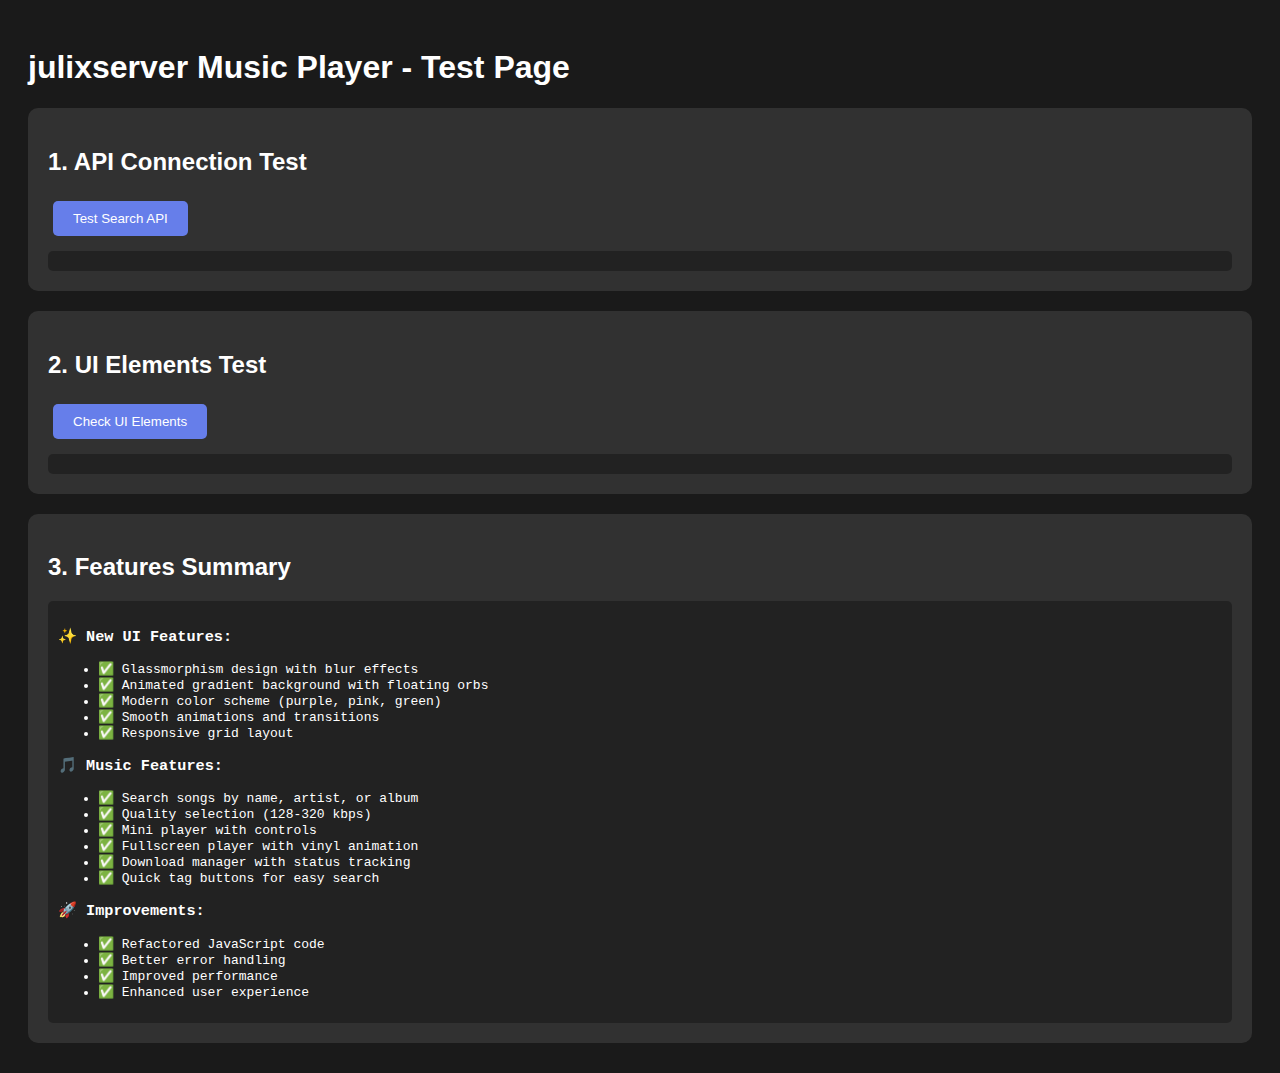
<file: test.html>
<!DOCTYPE html>
<html lang="en">
<head>
    <meta charset="UTF-8">
    <meta name="viewport" content="width=device-width, initial-scale=1.0">
    <title>julixserver Test</title>
    <style>
        body {
            font-family: Arial, sans-serif;
            padding: 20px;
            background: #1a1a1a;
            color: white;
        }
        .test-section {
            margin: 20px 0;
            padding: 20px;
            background: rgba(255,255,255,0.1);
            border-radius: 10px;
        }
        button {
            padding: 10px 20px;
            margin: 5px;
            border: none;
            border-radius: 5px;
            background: #667eea;
            color: white;
            cursor: pointer;
        }
        button:hover {
            background: #5a67d8;
        }
        .result {
            margin-top: 10px;
            padding: 10px;
            background: rgba(0,0,0,0.3);
            border-radius: 5px;
            font-family: monospace;
        }
    </style>
</head>
<body>
    <h1>julixserver Music Player - Test Page</h1>
    
    <div class="test-section">
        <h2>1. API Connection Test</h2>
        <button onclick="testAPI()">Test Search API</button>
        <div id="api-result" class="result"></div>
    </div>
    
    <div class="test-section">
        <h2>2. UI Elements Test</h2>
        <button onclick="checkUIElements()">Check UI Elements</button>
        <div id="ui-result" class="result"></div>
    </div>
    
    <div class="test-section">
        <h2>3. Features Summary</h2>
        <div class="result">
            <h3>✨ New UI Features:</h3>
            <ul>
                <li>✅ Glassmorphism design with blur effects</li>
                <li>✅ Animated gradient background with floating orbs</li>
                <li>✅ Modern color scheme (purple, pink, green)</li>
                <li>✅ Smooth animations and transitions</li>
                <li>✅ Responsive grid layout</li>
            </ul>
            
            <h3>🎵 Music Features:</h3>
            <ul>
                <li>✅ Search songs by name, artist, or album</li>
                <li>✅ Quality selection (128-320 kbps)</li>
                <li>✅ Mini player with controls</li>
                <li>✅ Fullscreen player with vinyl animation</li>
                <li>✅ Download manager with status tracking</li>
                <li>✅ Quick tag buttons for easy search</li>
            </ul>
            
            <h3>🚀 Improvements:</h3>
            <ul>
                <li>✅ Refactored JavaScript code</li>
                <li>✅ Better error handling</li>
                <li>✅ Improved performance</li>
                <li>✅ Enhanced user experience</li>
            </ul>
        </div>
    </div>

    <script>
        async function testAPI() {
            const resultDiv = document.getElementById('api-result');
            resultDiv.innerHTML = 'Testing API connection...';
            
            try {
                const response = await fetch('https://jiosaavn-api-privatecvc2.vercel.app/search/songs?query=test&limit=1');
                const data = await response.json();
                
                if (response.ok) {
                    resultDiv.innerHTML = `✅ API Connection Successful!<br>
                    Status: ${response.status}<br>
                    Response: ${JSON.stringify(data).substring(0, 100)}...`;
                } else {
                    resultDiv.innerHTML = `❌ API Error: ${response.status}`;
                }
            } catch (error) {
                resultDiv.innerHTML = `❌ Connection Error: ${error.message}`;
            }
        }
        
        function checkUIElements() {
            const resultDiv = document.getElementById('ui-result');
            const elements = [
                'search-input',
                'search-btn',
                'results-grid',
                'mini-player',
                'fullscreen-player',
                'download-popup',
                'audio-player'
            ];
            
            let results = '<h4>UI Elements Check:</h4>';
            elements.forEach(id => {
                const exists = window.opener && window.opener.document.getElementById(id);
                results += `${exists ? '✅' : '❌'} ${id}<br>`;
            });
            
            resultDiv.innerHTML = results + '<br>Note: Open this test page from the main app for full element detection.';
        }
    </script>
</body>
</html>
</file>
